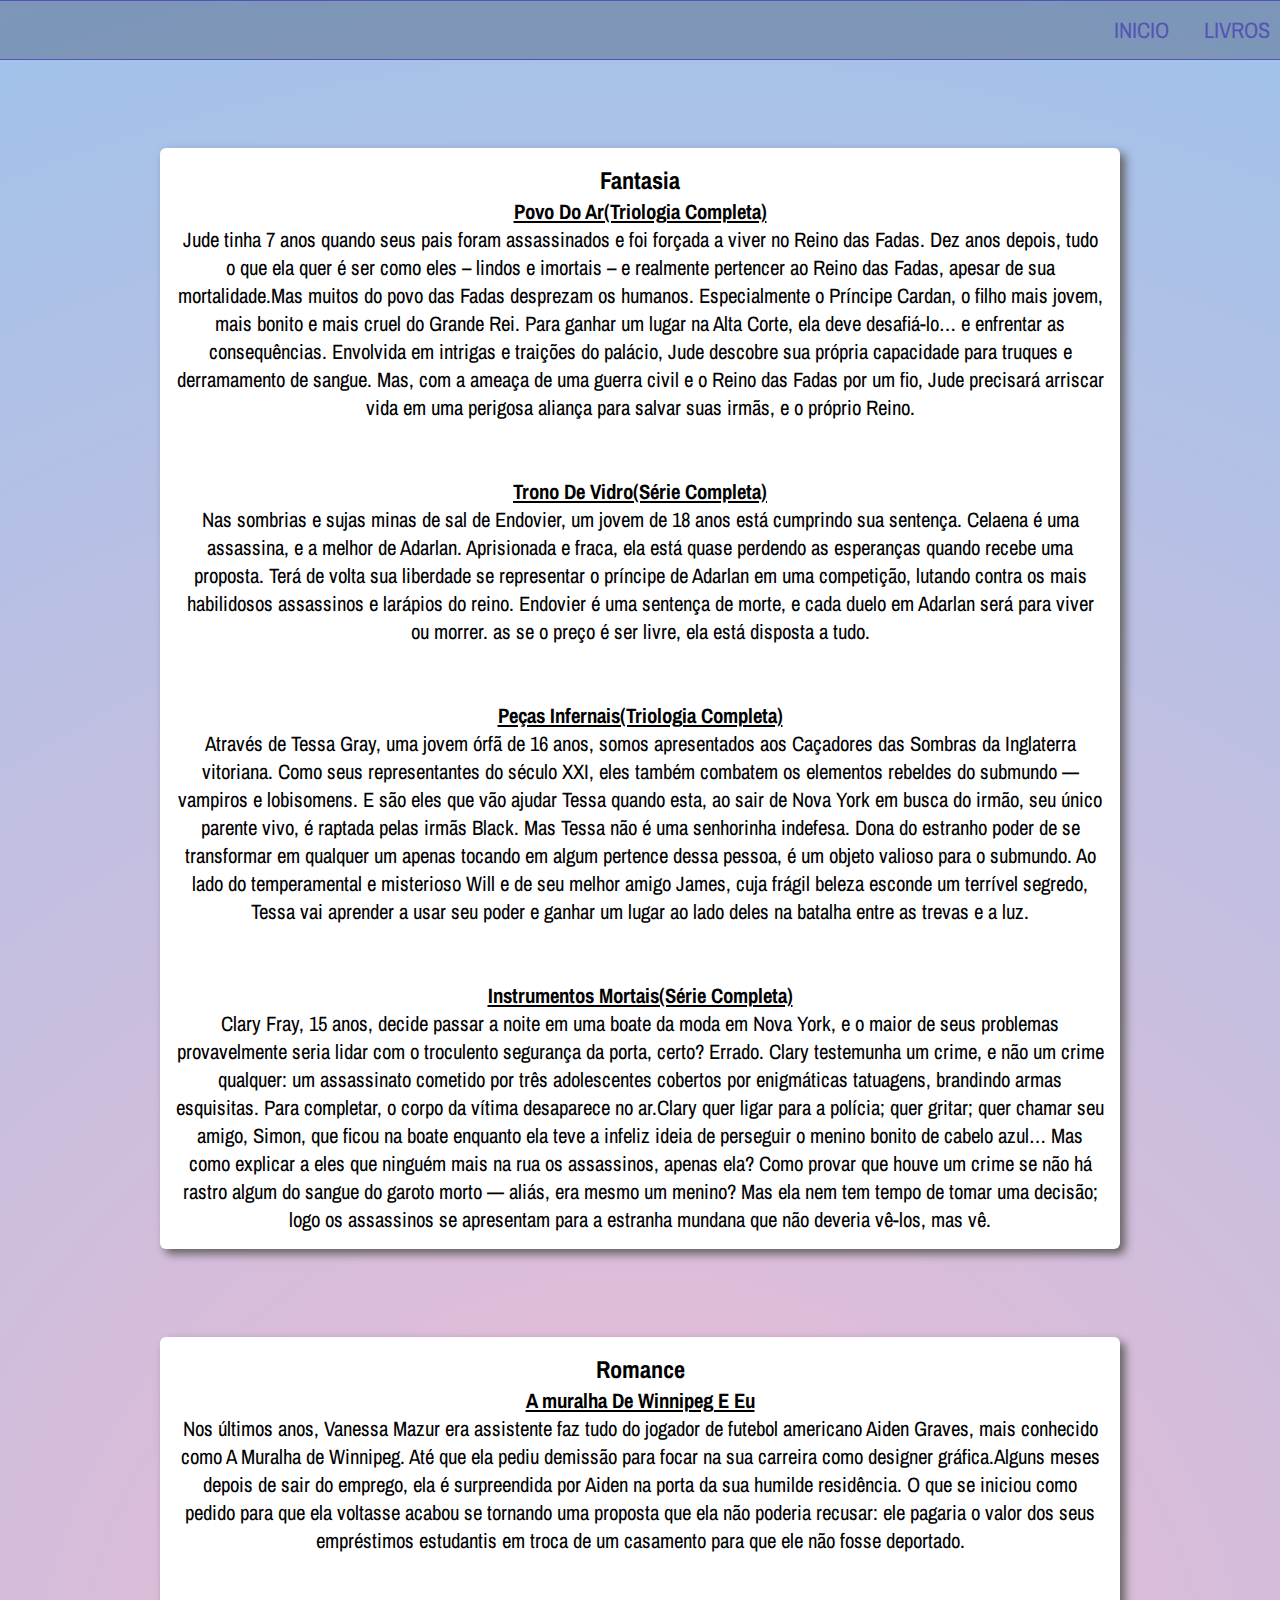
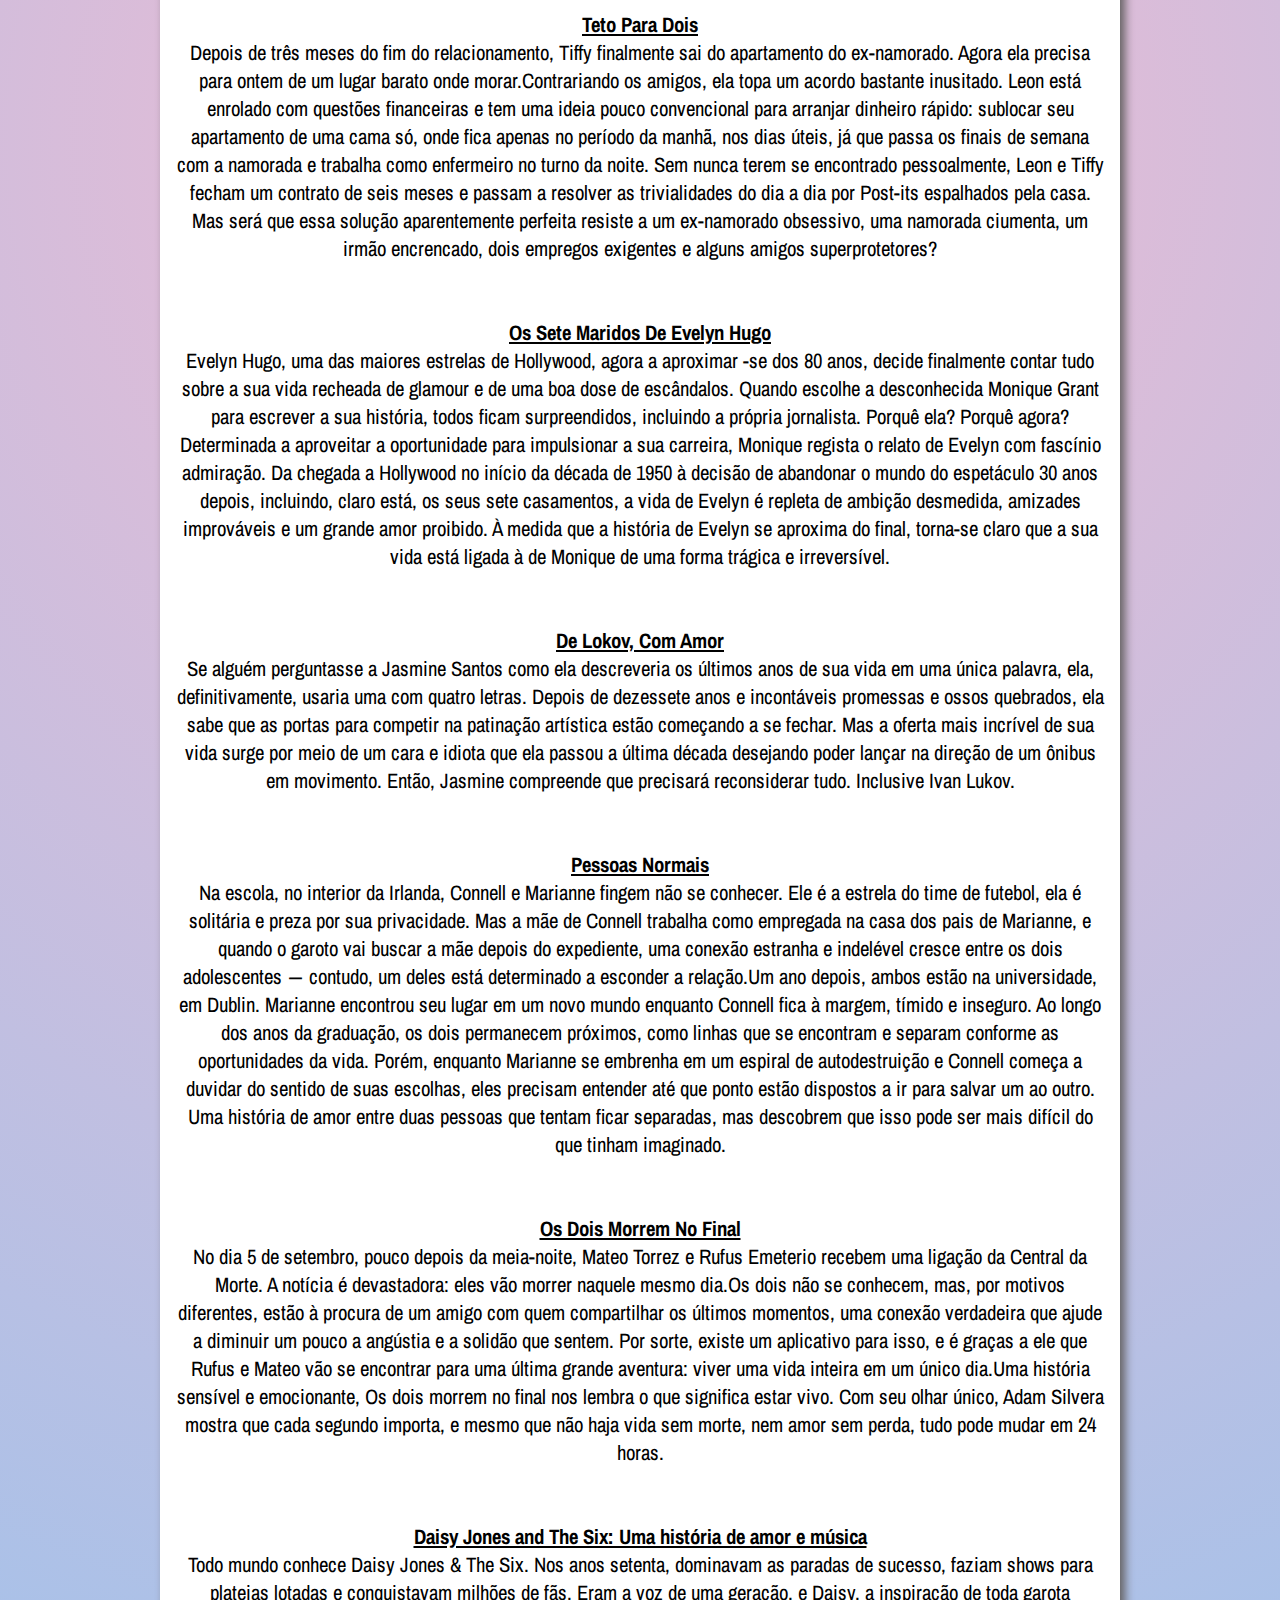
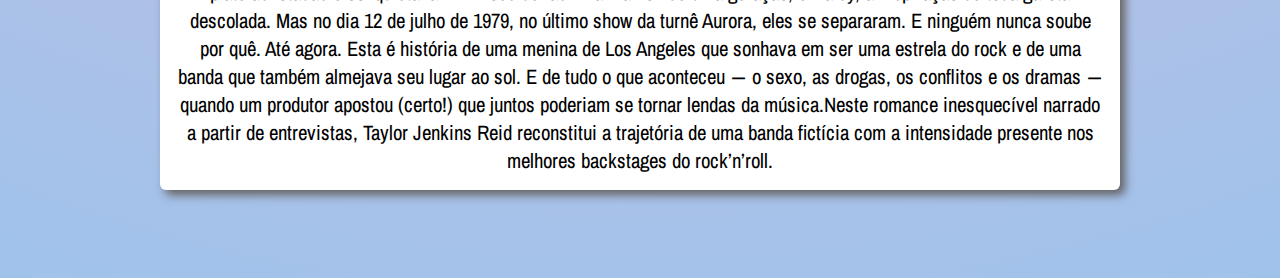
<file: index-1.html>
<!DOCTYPE html>
<html lang="pt-br">
<head>
	<meta charset="utf-8">
	<meta name="viewport" content="width=device-width, initial-scale=1">
   <link rel="stylesheet" href="https://cdnjs.cloudflare.com/ajax/libs/font-awesome/6.1.0/css/all.min.css" integrity="sha512-10/jx2EXwxxWqCLX/hHth/vu2KY3jCF70dCQB8TSgNjbCVAC/8vai53GfMDrO2Emgwccf2pJqxct9ehpzG+MTw==" crossorigin="anonymous" referrerpolicy="no-referrer" />
	
   <title>Livros</title>
   
	<link rel="stylesheet" type="text/css"href="css/stylee.css"> 

</head>

<body>

       <header>

       	<div class="logo">
            <i class="fa-solid fa-book-skull"></i>
          </div>

	<ul class="menu">
       <li><a href="index.html">Inicio</a></li>
       <li><a href="index-1.html">Livros</a></li>
	</ul>

       </header>

       <br><br>
       <br><br>
       
       <main>
       
       <section class="Fantasia"> 
       		<h3>Fantasia</h3>
       	        <p class="pc"><a href="https://drive.google.com/drive/folders/1_25DCaF4-xJw6ZukRcJ2QeXBOmQ1vCJR?usp=share_link"><strong>Povo Do Ar(Triologia Completa)</strong></a></p>
       
       <p> Jude tinha 7 anos quando seus pais foram assassinados
       	   e foi forçada a viver no Reino das Fadas. Dez anos depois,
       	   tudo o que ela quer é ser como eles – lindos e imortais –
       	   e realmente pertencer ao Reino das Fadas, apesar de sua 
       	   mortalidade.Mas muitos do povo das Fadas desprezam os humanos.
           Especialmente o Príncipe Cardan, o filho mais jovem, mais bonito
           e mais cruel do Grande Rei. Para ganhar um lugar na Alta Corte, 
           ela deve desafiá-lo… e enfrentar as consequências. Envolvida em 
           intrigas e traições do palácio, Jude descobre sua própria 
           capacidade para truques e  derramamento de sangue. Mas, com a 
           ameaça de uma guerra civil e o  Reino das Fadas por um fio, Jude
           precisará arriscar vida em uma perigosa aliança para salvar suas
           irmãs, e o próprio Reino.</p>
           <br><br>
          <p class="pc"><a href="https://drive.google.com/drive/folders/1rNVoH7mjjPgBxV_3IWAMnkvWsq6JpID6?usp=share_link"> <strong>Trono De  Vidro(Série Completa)</strong></a></p>
         <p>Nas sombrias e sujas minas de sal de Endovier,
            um jovem de 18 anos está cumprindo sua sentença.
            Celaena é uma assassina, e a melhor de Adarlan.
            Aprisionada e fraca, ela está quase perdendo as
            esperanças quando recebe uma proposta. Terá de 
            volta sua liberdade se representar o príncipe 
            de Adarlan em uma competição, lutando contra 
            os mais habilidosos assassinos e larápios do 
            reino. Endovier é uma sentença de morte, e cada
            duelo em Adarlan será para viver ou morrer.
            as se o preço é ser livre, ela está disposta 
            a tudo. </p><br><br>
        <p class="pc"><a href="https://drive.google.com/drive/folders/156_sAbjKNGihEJbrqBgEVKAQGmJN7HyP?usp=share_link"><strong>Peças Infernais(Triologia Completa)</strong></a></p>
        <p> Através de Tessa Gray, uma jovem órfã de 16 anos, somos 
        	apresentados aos Caçadores das Sombras da Inglaterra 
        	vitoriana. Como seus representantes do século XXI, eles
            também combatem os elementos rebeldes do submundo — 
            vampiros e lobisomens. E são eles que vão ajudar Tessa
            quando esta, ao sair de Nova York em busca do irmão,
            seu único parente vivo, é raptada pelas irmãs Black. Mas
            Tessa não é uma senhorinha indefesa. Dona do estranho 
            poder de se transformar em qualquer um apenas tocando em
            algum pertence dessa pessoa, é um objeto valioso para o 
            submundo. Ao lado do temperamental e misterioso Will e de
            seu melhor amigo James, cuja frágil beleza esconde um 
            terrível segredo, Tessa vai aprender a usar seu poder e
            ganhar um lugar ao lado deles na batalha entre as trevas
            e a luz.
        </p><br><br>
        <p class="pc"><a href="https://drive.google.com/drive/folders/1H4CCnI_PwAy5jf9AgGBH-uSoFx392HI0?usp=share_link"><strong>Instrumentos Mortais(Série Completa)</strong></a></p>
        <p> Clary Fray, 15 anos, decide passar a noite em uma boate da moda
            em Nova York, e o maior de seus problemas provavelmente seria 
            lidar com o troculento segurança da porta, certo? Errado. 
            Clary testemunha um crime, e não um crime qualquer: um assassinato
            cometido por três adolescentes cobertos por enigmáticas tatuagens, 
            brandindo armas esquisitas. Para completar, o corpo da vítima 
            desaparece no ar.Clary quer ligar para a polícia; quer gritar; quer
            chamar seu amigo, Simon, que ficou na boate enquanto ela teve a infeliz
            ideia de perseguir o menino bonito de cabelo azul… Mas como explicar a 
            eles que ninguém mais na rua os assassinos, apenas ela? Como provar que
            houve um crime se não há rastro algum do sangue do garoto morto — aliás,
            era mesmo um menino? Mas ela nem tem tempo de tomar uma decisão; logo os
            assassinos se apresentam para a estranha mundana que não deveria vê-los,
            mas vê.
        </p>

      </section>
      <br><br>
      
      <br><br>
        <section>
        	<h3>Romance</h3>
        	 <p class="pc"><a href="https://drive.google.com/drive/folders/1VUlumeejoLhzJwDOt-bTneCB7tCIs82_?usp=sharing"><strong>A muralha De Winnipeg E Eu </strong></a></p>
       	<p>Nos últimos anos, Vanessa Mazur era assistente faz tudo do
       	   jogador de futebol americano Aiden Graves, mais conhecido 
       	   como A Muralha de Winnipeg. Até que ela pediu demissão para 
       	   focar na sua carreira como designer gráfica.Alguns meses depois
       	   de sair do emprego, ela é surpreendida por Aiden na porta da sua
       	   humilde residência. O que se iniciou como pedido para que ela 
       	   voltasse acabou se tornando uma proposta que ela não poderia 
       	   recusar: ele pagaria o valor dos seus empréstimos estudantis 
       	   em troca de um casamento para que ele não fosse deportado.</p>
       	   <br><br><p class="pc"><a href="https://drive.google.com/drive/folders/12d49yasV9sFOUrWLxaqh6HIi4r-Yk15c?usp=share_link"><strong>Teto Para Dois </strong></a></p>
           <p>Depois de três meses do fim do relacionamento, Tiffy finalmente
              sai do apartamento do ex-namorado. Agora ela precisa para ontem
              de um lugar barato onde morar.Contrariando os amigos, ela topa um
              acordo bastante inusitado. Leon está enrolado com questões 
              financeiras e tem uma ideia pouco convencional para arranjar dinheiro
              rápido: sublocar seu apartamento de uma cama só, onde fica apenas no 
              período da manhã, nos dias úteis, já que passa os finais de semana com
               a namorada e trabalha como enfermeiro no turno da noite.
              Sem nunca terem se encontrado pessoalmente, Leon e Tiffy fecham um
              contrato de seis meses e passam a resolver as trivialidades do dia a dia
              por Post-its espalhados pela casa. Mas será que essa solução aparentemente
              perfeita resiste a um ex-namorado obsessivo, uma namorada ciumenta, um irmão
              encrencado, dois empregos exigentes e alguns amigos superprotetores?</p>
              <br><br>
           <p class="pc"><a href="https://drive.google.com/drive/folders/1FPv8fys0b5bv76qXiLgxB7WEzxy8Hdpb?usp=share_link"><strong>Os Sete Maridos De Evelyn Hugo </strong></a></p>
           <p>
           	Evelyn Hugo, uma das maiores estrelas de Hollywood, agora a aproximar
           	-se dos 80 anos, decide finalmente contar tudo sobre a sua vida recheada
            de glamour e de uma boa dose de escândalos. Quando escolhe a desconhecida 
            Monique Grant para escrever a sua história, todos ficam surpreendidos, 
            incluindo a própria jornalista. Porquê ela? Porquê agora?
            Determinada a aproveitar a oportunidade para impulsionar a sua carreira, 
            Monique regista o relato de Evelyn com fascínio admiração. Da chegada a
            Hollywood no início da década de 1950 à decisão de abandonar o mundo do
            espetáculo 30 anos depois, incluindo, claro está, os seus sete casamentos,
            a vida de Evelyn é repleta de ambição desmedida, amizades improváveis e um
            grande amor proibido. À medida que a história de Evelyn se aproxima do 
            final, torna-se claro que a sua vida está ligada à de Monique de uma 
            forma trágica e irreversível. 
           </p>
           <br><br>
           <p class="pc"><a href="https://drive.google.com/drive/folders/1gJtKcVV9dliXUZm7RXh0k9pvVF65ejbU?usp=share_link"><strong>De Lokov, Com Amor </strong></a></p>
           <p>Se alguém perguntasse a Jasmine Santos como ela descreveria os últimos anos
              de sua vida em uma única palavra, ela, definitivamente, usaria uma com quatro
              letras. Depois de dezessete anos e incontáveis promessas e ossos quebrados, 
              ela sabe que as portas para competir na patinação artística estão começando a 
              se fechar. Mas a oferta mais incrível de sua vida surge por meio de um cara 
              e idiota que ela passou a última década desejando poder lançar na direção de
              um ônibus em movimento. Então, Jasmine compreende que precisará reconsiderar
              tudo. Inclusive Ivan Lukov.</p><br><br>
           <p class="pc"><a href="https://drive.google.com/drive/folders/1ZN_p91tOotvvU2VyFMuW7puAe-hTvhLl?usp=sharing"><strong>Pessoas Normais</strong></a></p>
           <p>Na escola, no interior da Irlanda, Connell e Marianne fingem não se conhecer.
            Ele é a estrela do time de futebol, ela é solitária e preza por sua privacidade.
            Mas a mãe de Connell trabalha como empregada na casa dos pais de Marianne, e 
            quando o garoto vai buscar a mãe depois do expediente, uma conexão estranha e 
            indelével cresce entre os dois adolescentes ― contudo, um deles está determinado 
            a esconder a relação.Um ano depois, ambos estão na universidade, em Dublin. 
            Marianne encontrou seu lugar em um novo mundo enquanto Connell fica à margem, 
            tímido e inseguro. Ao longo dos anos da graduação, os dois permanecem próximos,
            como linhas que se encontram e separam conforme as oportunidades da vida. 
            Porém, enquanto Marianne se embrenha em um espiral de autodestruição e Connell
            começa a duvidar do sentido de suas escolhas, eles precisam entender até que
            ponto estão dispostos a ir para salvar um ao outro. Uma história de amor entre
            duas pessoas que tentam ficar  separadas, mas descobrem que isso pode ser mais 
            difícil do que tinham imaginado.
            </p><br><br>
             <p class="pc"><a href="https://drive.google.com/drive/folders/1SD_9jy8VMRzMvqjzuCJrHPmd1sOE79tT?usp=sharing"><strong>Os Dois Morrem No Final</strong></a></p>
             <p>
             	No dia 5 de setembro, pouco depois da meia-noite, Mateo Torrez e Rufus 
             	Emeterio recebem uma ligação da Central da Morte. A notícia é devastadora:
                eles vão morrer naquele mesmo dia.Os dois não se conhecem, mas, por motivos
                diferentes, estão à procura de um amigo com quem compartilhar os últimos 
                momentos, uma conexão verdadeira que ajude a diminuir um pouco a angústia
                e a solidão que sentem. Por sorte, existe um aplicativo para isso, e é 
                graças a ele que Rufus e Mateo vão se encontrar para uma última grande
                aventura: viver uma vida inteira em um único dia.Uma história sensível e 
                emocionante, Os dois morrem no final nos lembra o que significa estar vivo.
                Com seu olhar único, Adam Silvera mostra que cada segundo importa, e mesmo
                que não haja vida sem morte, nem amor sem perda, tudo pode mudar em 24 horas.

             </p>
             <br><br>
              <p class="pc"><a href="https://drive.google.com/drive/folders/1GISptLe4Ah95YSKO7W8l_gvs7pFQL3Wb?usp=share_link"><strong>Daisy Jones and The Six: Uma história de amor e música</strong></a></p>
              <p>Todo mundo conhece Daisy Jones & The Six. Nos anos setenta, dominavam
               as paradas de sucesso, faziam shows para plateias lotadas e conquistavam
               milhões de fãs. Eram a voz de uma geração, e Daisy, a inspiração de toda 
               garota descolada. Mas no dia 12 de julho de 1979, no último show da turnê
               Aurora, eles se separaram. E ninguém nunca soube por quê. Até agora. Esta
               é história de uma menina de Los Angeles que sonhava em ser uma estrela do 
               rock e de uma banda que também almejava seu lugar ao sol. E de tudo o que
               aconteceu ― o sexo, as drogas, os conflitos e os dramas ― quando um produtor
               apostou (certo!) que juntos poderiam se tornar lendas da música.Neste romance
               inesquecível narrado a partir de entrevistas, Taylor Jenkins Reid reconstitui
               a trajetória de uma banda fictícia com a intensidade presente nos melhores 
               backstages do rock’n’roll.</p>
       </section> 
       <br><br>
       <br><br>

      </main> 
      <footer>
      	

      </footer>
</body>
</html>
</file>
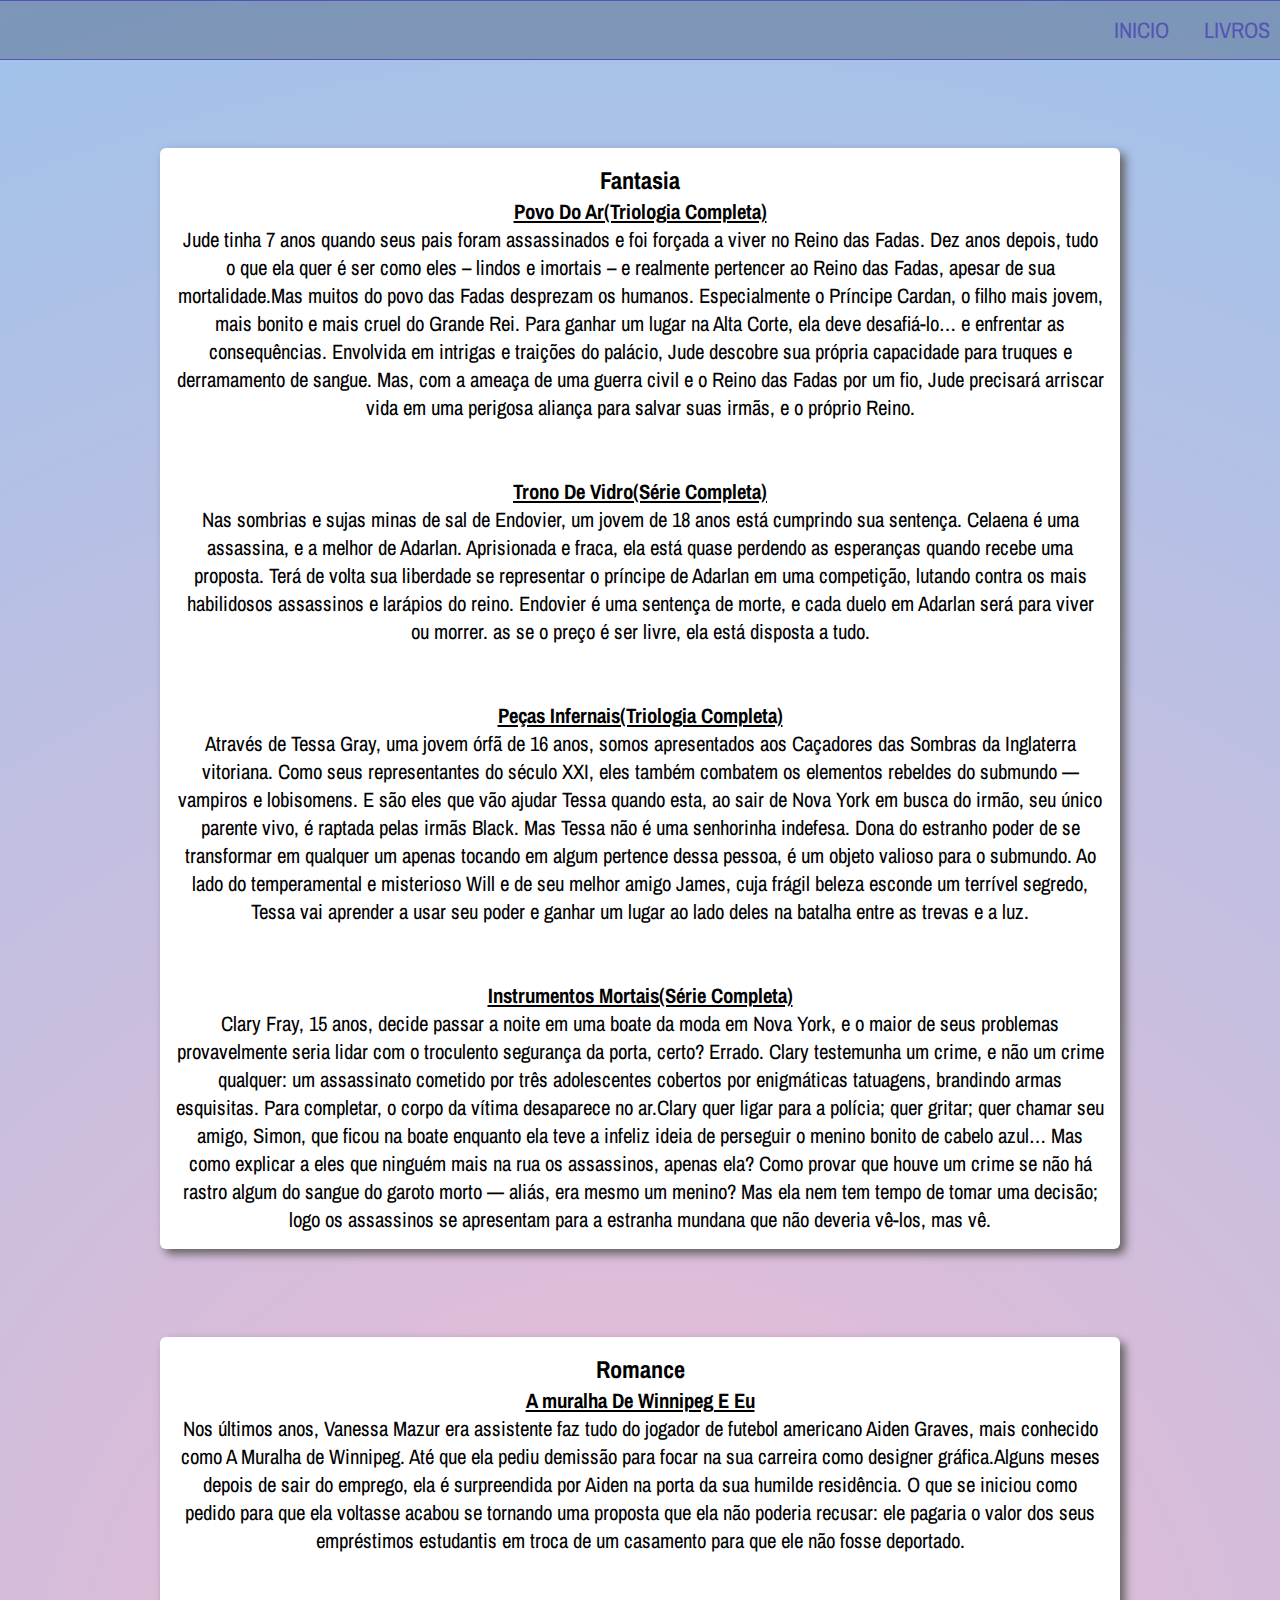
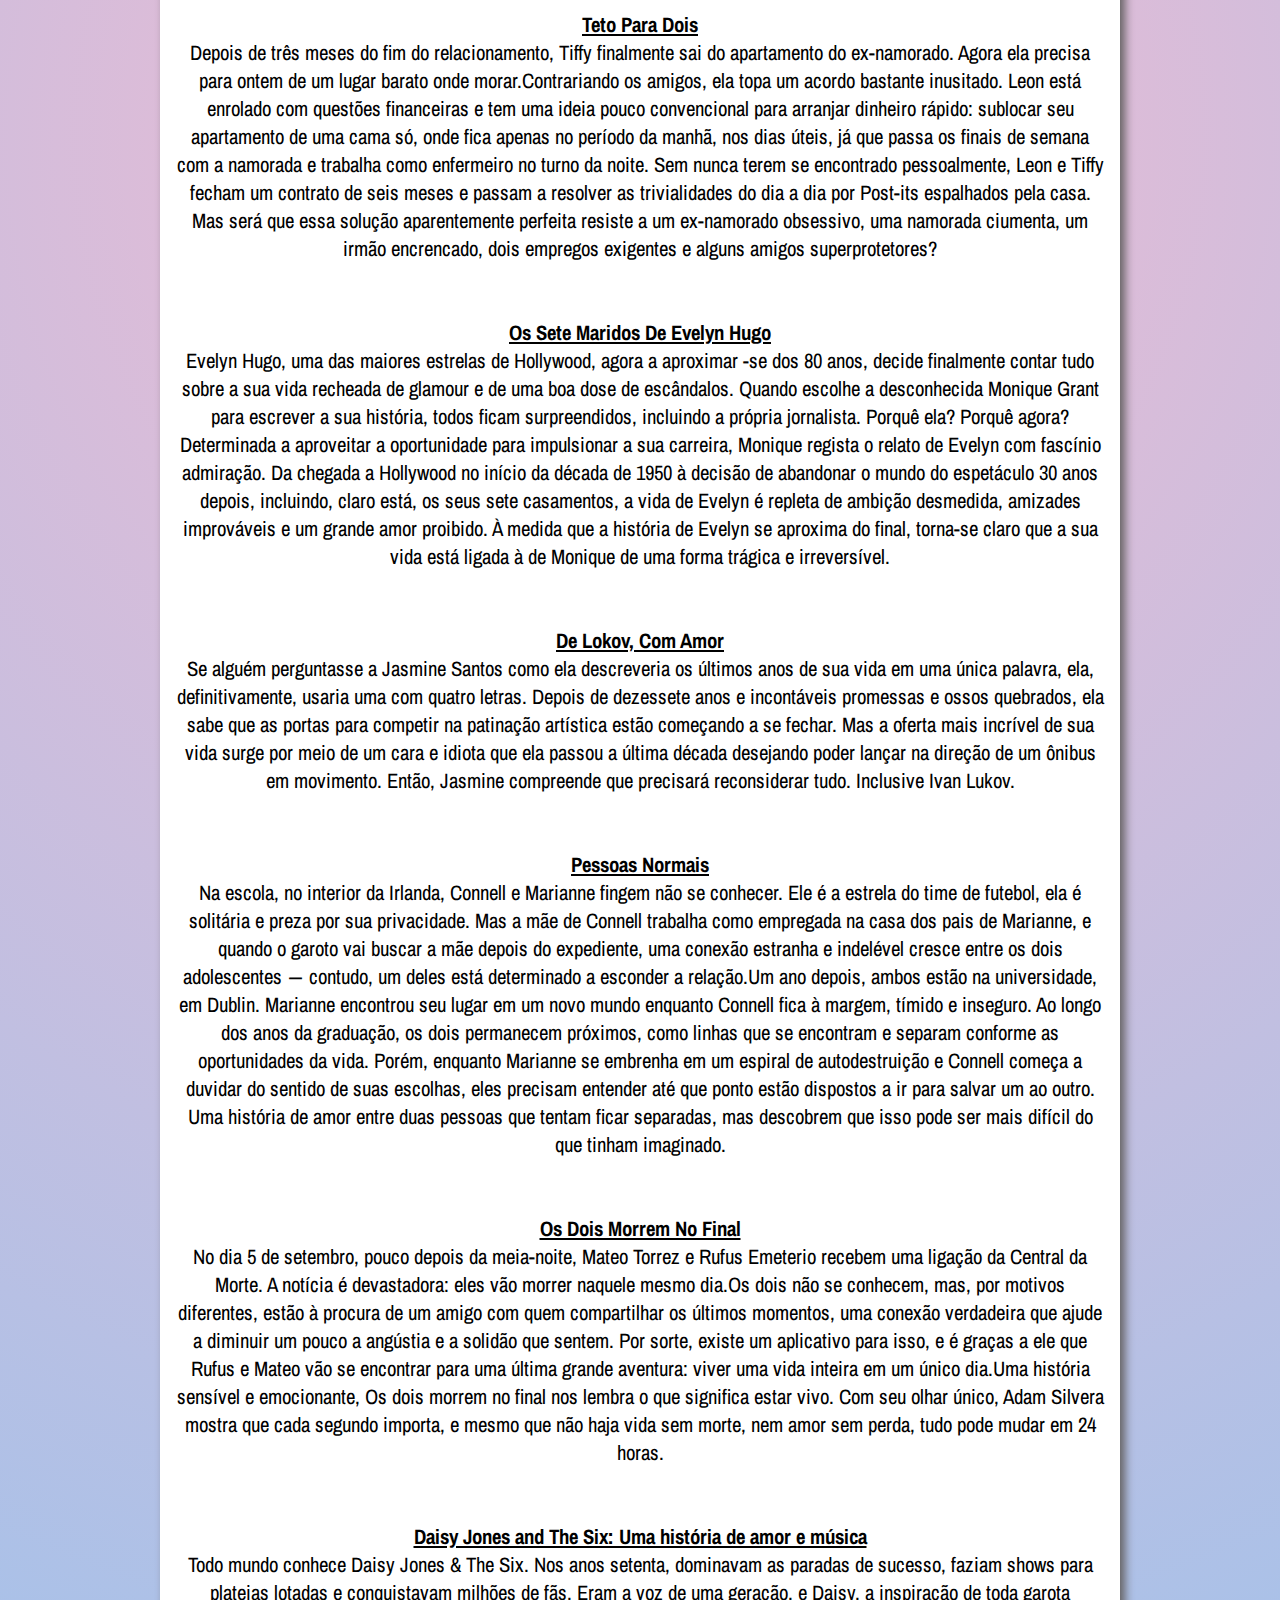
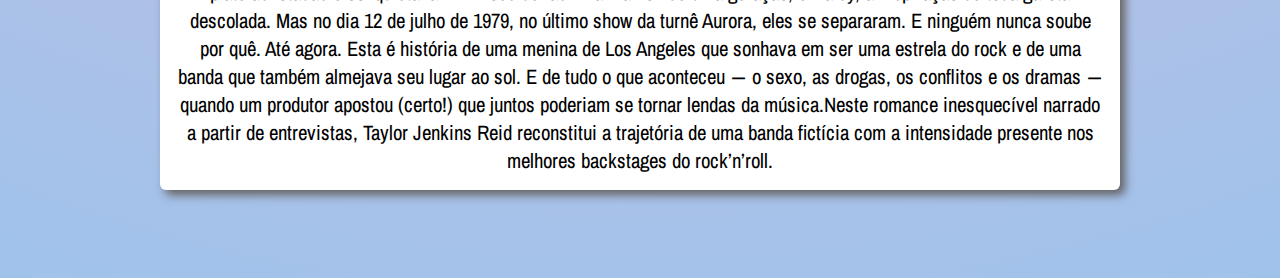
<file: livros.html>
<!DOCTYPE html>
<html lang="pt-br">
<head>
    
    <meta name="author" content="@smoak"> 
    <meta name="description" content="Livros E Descrições">
    <meta name="keywords" content="sites, web, desemvolvimento, leitura, livros">
    
    <meta charset="utf-8">
    <meta name="viewport" content="width=device-width, initial-scale=1">
   <link rel="stylesheet" href="https://cdnjs.cloudflare.com/ajax/libs/font-awesome/6.1.0/css/all.min.css" integrity="sha512-10/jx2EXwxxWqCLX/hHth/vu2KY3jCF70dCQB8TSgNjbCVAC/8vai53GfMDrO2Emgwccf2pJqxct9ehpzG+MTw==" crossorigin="anonymous" referrerpolicy="no-referrer" />
    
   <title>Livros</title>
   
    <link rel="stylesheet" type="text/css"href="css/stylee.css"> 

</head>


<body>

       <header>

        <div class="logo">
            <a href="index.html" aria-label="link do icone de inicio">
            <i class="fa-solid fa-book-skull"></i>
        </a>
          </div>

    <ul class="menu">
       <li><a href="index.html">Inicio</a></li>
       <li><a href="livros.html">Livros</a></li>
    </ul>

       </header>

       <br><br>
       <br><br>
       
       <main>
       
       <section class="Fantasia"> 
            <h3>Fantasia</h3>
                <p class="pc"><a href="https://drive.google.com/drive/folders/1_25DCaF4-xJw6ZukRcJ2QeXBOmQ1vCJR?usp=share_link"><strong>Povo Do Ar(Triologia Completa)</strong></a></p>
       
       <p> Jude tinha 7 anos quando seus pais foram assassinados
           e foi forçada a viver no Reino das Fadas. Dez anos depois,
           tudo o que ela quer é ser como eles – lindos e imortais –
           e realmente pertencer ao Reino das Fadas, apesar de sua 
           mortalidade.Mas muitos do povo das Fadas desprezam os humanos.
           Especialmente o Príncipe Cardan, o filho mais jovem, mais bonito
           e mais cruel do Grande Rei. Para ganhar um lugar na Alta Corte, 
           ela deve desafiá-lo… e enfrentar as consequências. Envolvida em 
           intrigas e traições do palácio, Jude descobre sua própria 
           capacidade para truques e  derramamento de sangue. Mas, com a 
           ameaça de uma guerra civil e o  Reino das Fadas por um fio, Jude
           precisará arriscar vida em uma perigosa aliança para salvar suas
           irmãs, e o próprio Reino.</p>
           <br><br>
          <p class="pc"><a href="https://drive.google.com/drive/folders/1rNVoH7mjjPgBxV_3IWAMnkvWsq6JpID6?usp=share_link"> <strong>Trono De  Vidro(Série Completa)</strong></a></p>
         <p>Nas sombrias e sujas minas de sal de Endovier,
            um jovem de 18 anos está cumprindo sua sentença.
            Celaena é uma assassina, e a melhor de Adarlan.
            Aprisionada e fraca, ela está quase perdendo as
            esperanças quando recebe uma proposta. Terá de 
            volta sua liberdade se representar o príncipe 
            de Adarlan em uma competição, lutando contra 
            os mais habilidosos assassinos e larápios do 
            reino. Endovier é uma sentença de morte, e cada
            duelo em Adarlan será para viver ou morrer.
            as se o preço é ser livre, ela está disposta 
            a tudo. </p><br><br>
        <p class="pc"><a href="https://drive.google.com/drive/folders/156_sAbjKNGihEJbrqBgEVKAQGmJN7HyP?usp=share_link"><strong>Peças Infernais(Triologia Completa)</strong></a></p>
        <p> Através de Tessa Gray, uma jovem órfã de 16 anos, somos 
            apresentados aos Caçadores das Sombras da Inglaterra 
            vitoriana. Como seus representantes do século XXI, eles
            também combatem os elementos rebeldes do submundo — 
            vampiros e lobisomens. E são eles que vão ajudar Tessa
            quando esta, ao sair de Nova York em busca do irmão,
            seu único parente vivo, é raptada pelas irmãs Black. Mas
            Tessa não é uma senhorinha indefesa. Dona do estranho 
            poder de se transformar em qualquer um apenas tocando em
            algum pertence dessa pessoa, é um objeto valioso para o 
            submundo. Ao lado do temperamental e misterioso Will e de
            seu melhor amigo James, cuja frágil beleza esconde um 
            terrível segredo, Tessa vai aprender a usar seu poder e
            ganhar um lugar ao lado deles na batalha entre as trevas
            e a luz.
        </p><br><br>
        <p class="pc"><a href="https://drive.google.com/drive/folders/1H4CCnI_PwAy5jf9AgGBH-uSoFx392HI0?usp=share_link"><strong>Instrumentos Mortais(Série Completa)</strong></a></p>
        <p> Clary Fray, 15 anos, decide passar a noite em uma boate da moda
            em Nova York, e o maior de seus problemas provavelmente seria 
            lidar com o troculento segurança da porta, certo? Errado. 
            Clary testemunha um crime, e não um crime qualquer: um assassinato
            cometido por três adolescentes cobertos por enigmáticas tatuagens, 
            brandindo armas esquisitas. Para completar, o corpo da vítima 
            desaparece no ar.Clary quer ligar para a polícia; quer gritar; quer
            chamar seu amigo, Simon, que ficou na boate enquanto ela teve a infeliz
            ideia de perseguir o menino bonito de cabelo azul… Mas como explicar a 
            eles que ninguém mais na rua os assassinos, apenas ela? Como provar que
            houve um crime se não há rastro algum do sangue do garoto morto — aliás,
            era mesmo um menino? Mas ela nem tem tempo de tomar uma decisão; logo os
            assassinos se apresentam para a estranha mundana que não deveria vê-los,
            mas vê.
        </p>

      </section>
      <br><br>
      
      <br><br>
        <section>
            <h3>Romance</h3>
             <p class="pc"><a href="https://drive.google.com/drive/folders/1VUlumeejoLhzJwDOt-bTneCB7tCIs82_?usp=sharing"><strong>A muralha De Winnipeg E Eu </strong></a></p>
        <p>Nos últimos anos, Vanessa Mazur era assistente faz tudo do
           jogador de futebol americano Aiden Graves, mais conhecido 
           como A Muralha de Winnipeg. Até que ela pediu demissão para 
           focar na sua carreira como designer gráfica.Alguns meses depois
           de sair do emprego, ela é surpreendida por Aiden na porta da sua
           humilde residência. O que se iniciou como pedido para que ela 
           voltasse acabou se tornando uma proposta que ela não poderia 
           recusar: ele pagaria o valor dos seus empréstimos estudantis 
           em troca de um casamento para que ele não fosse deportado.</p>
           <br><br><p class="pc"><a href="https://drive.google.com/drive/folders/12d49yasV9sFOUrWLxaqh6HIi4r-Yk15c?usp=share_link"><strong>Teto Para Dois </strong></a></p>
           <p>Depois de três meses do fim do relacionamento, Tiffy finalmente
              sai do apartamento do ex-namorado. Agora ela precisa para ontem
              de um lugar barato onde morar.Contrariando os amigos, ela topa um
              acordo bastante inusitado. Leon está enrolado com questões 
              financeiras e tem uma ideia pouco convencional para arranjar dinheiro
              rápido: sublocar seu apartamento de uma cama só, onde fica apenas no 
              período da manhã, nos dias úteis, já que passa os finais de semana com
               a namorada e trabalha como enfermeiro no turno da noite.
              Sem nunca terem se encontrado pessoalmente, Leon e Tiffy fecham um
              contrato de seis meses e passam a resolver as trivialidades do dia a dia
              por Post-its espalhados pela casa. Mas será que essa solução aparentemente
              perfeita resiste a um ex-namorado obsessivo, uma namorada ciumenta, um irmão
              encrencado, dois empregos exigentes e alguns amigos superprotetores?</p>
              <br><br>
           <p class="pc"><a href="https://drive.google.com/drive/folders/1FPv8fys0b5bv76qXiLgxB7WEzxy8Hdpb?usp=share_link"><strong>Os Sete Maridos De Evelyn Hugo </strong></a></p>
           <p>
            Evelyn Hugo, uma das maiores estrelas de Hollywood, agora a aproximar
            -se dos 80 anos, decide finalmente contar tudo sobre a sua vida recheada
            de glamour e de uma boa dose de escândalos. Quando escolhe a desconhecida 
            Monique Grant para escrever a sua história, todos ficam surpreendidos, 
            incluindo a própria jornalista. Porquê ela? Porquê agora?
            Determinada a aproveitar a oportunidade para impulsionar a sua carreira, 
            Monique regista o relato de Evelyn com fascínio admiração. Da chegada a
            Hollywood no início da década de 1950 à decisão de abandonar o mundo do
            espetáculo 30 anos depois, incluindo, claro está, os seus sete casamentos,
            a vida de Evelyn é repleta de ambição desmedida, amizades improváveis e um
            grande amor proibido. À medida que a história de Evelyn se aproxima do 
            final, torna-se claro que a sua vida está ligada à de Monique de uma 
            forma trágica e irreversível. 
           </p>
           <br><br>
           <p class="pc"><a href="https://drive.google.com/drive/folders/1gJtKcVV9dliXUZm7RXh0k9pvVF65ejbU?usp=share_link"><strong>De Lokov, Com Amor </strong></a></p>
           <p>Se alguém perguntasse a Jasmine Santos como ela descreveria os últimos anos
              de sua vida em uma única palavra, ela, definitivamente, usaria uma com quatro
              letras. Depois de dezessete anos e incontáveis promessas e ossos quebrados, 
              ela sabe que as portas para competir na patinação artística estão começando a 
              se fechar. Mas a oferta mais incrível de sua vida surge por meio de um cara 
              e idiota que ela passou a última década desejando poder lançar na direção de
              um ônibus em movimento. Então, Jasmine compreende que precisará reconsiderar
              tudo. Inclusive Ivan Lukov.</p><br><br>
           <p class="pc"><a href="https://drive.google.com/drive/folders/1ZN_p91tOotvvU2VyFMuW7puAe-hTvhLl?usp=sharing"><strong>Pessoas Normais</strong></a></p>
           <p>Na escola, no interior da Irlanda, Connell e Marianne fingem não se conhecer.
            Ele é a estrela do time de futebol, ela é solitária e preza por sua privacidade.
            Mas a mãe de Connell trabalha como empregada na casa dos pais de Marianne, e 
            quando o garoto vai buscar a mãe depois do expediente, uma conexão estranha e 
            indelével cresce entre os dois adolescentes ― contudo, um deles está determinado 
            a esconder a relação.Um ano depois, ambos estão na universidade, em Dublin. 
            Marianne encontrou seu lugar em um novo mundo enquanto Connell fica à margem, 
            tímido e inseguro. Ao longo dos anos da graduação, os dois permanecem próximos,
            como linhas que se encontram e separam conforme as oportunidades da vida. 
            Porém, enquanto Marianne se embrenha em um espiral de autodestruição e Connell
            começa a duvidar do sentido de suas escolhas, eles precisam entender até que
            ponto estão dispostos a ir para salvar um ao outro. Uma história de amor entre
            duas pessoas que tentam ficar  separadas, mas descobrem que isso pode ser mais 
            difícil do que tinham imaginado.
            </p><br><br>
             <p class="pc"><a href="https://drive.google.com/drive/folders/1SD_9jy8VMRzMvqjzuCJrHPmd1sOE79tT?usp=sharing"><strong>Os Dois Morrem No Final</strong></a></p>
             <p>
                No dia 5 de setembro, pouco depois da meia-noite, Mateo Torrez e Rufus 
                Emeterio recebem uma ligação da Central da Morte. A notícia é devastadora:
                eles vão morrer naquele mesmo dia.Os dois não se conhecem, mas, por motivos
                diferentes, estão à procura de um amigo com quem compartilhar os últimos 
                momentos, uma conexão verdadeira que ajude a diminuir um pouco a angústia
                e a solidão que sentem. Por sorte, existe um aplicativo para isso, e é 
                graças a ele que Rufus e Mateo vão se encontrar para uma última grande
                aventura: viver uma vida inteira em um único dia.Uma história sensível e 
                emocionante, Os dois morrem no final nos lembra o que significa estar vivo.
                Com seu olhar único, Adam Silvera mostra que cada segundo importa, e mesmo
                que não haja vida sem morte, nem amor sem perda, tudo pode mudar em 24 horas.

             </p>
             <br><br>
              <p class="pc"><a href="https://drive.google.com/drive/folders/1GISptLe4Ah95YSKO7W8l_gvs7pFQL3Wb?usp=share_link"><strong>Daisy Jones and The Six: Uma história de amor e música</strong></a></p>
              <p>Todo mundo conhece Daisy Jones & The Six. Nos anos setenta, dominavam
               as paradas de sucesso, faziam shows para plateias lotadas e conquistavam
               milhões de fãs. Eram a voz de uma geração, e Daisy, a inspiração de toda 
               garota descolada. Mas no dia 12 de julho de 1979, no último show da turnê
               Aurora, eles se separaram. E ninguém nunca soube por quê. Até agora. Esta
               é história de uma menina de Los Angeles que sonhava em ser uma estrela do 
               rock e de uma banda que também almejava seu lugar ao sol. E de tudo o que
               aconteceu ― o sexo, as drogas, os conflitos e os dramas ― quando um produtor
               apostou (certo!) que juntos poderiam se tornar lendas da música.Neste romance
               inesquecível narrado a partir de entrevistas, Taylor Jenkins Reid reconstitui
               a trajetória de uma banda fictícia com a intensidade presente nos melhores 
               backstages do rock’n’roll.</p>
       </section> 
       <br><br>
       <br><br>

      </main> 
      <footer>
        

      </footer>
</body>
</html>
</file>
<file: css/stylee.css>
@import url('https://fonts.googleapis.com/css2?family=Archivo+Narrow:ital@1&family=Dancing+Script&family=Kalam:wght@300&family=Lobster&display=swap');
*{
	margin: 0;
	padding: 0;
	box-sizing: border-box;
	font-family: 'Archivo Narrow', sans-serif;
	 
}

main{
	max-width: 1200px;
	margin: 0 auto;
}

header{
	background: #171e3144;
	padding: 20px 0;
    border-bottom: 1px solid #5654b3;
    color: #5654b3;
	height: 60px;
	display: flex;
	justify-content: space-between;
	padding: 10px;
	align-items: center;
	flex-wrap: wrap;
	border-top: 1px solid #5654b3;
}
.menu{
	list-style: none;
	 display: flex;
}
.menu li a{
	color:#5654b3;
	text-decoration: none;
	display: block;
	margin-left: 35px;
	border-radius: 5px;
	text-transform: uppercase;
	font-size: 1.4em;
	

}
.menu li a:hover{
	color: white;
	display: block;
	text-decoration: none;
	background: #5654b3 ;
	margin-left: 10px;
}
.logo i { 
    .logo i  /* logo */
    height: 35px;
    width:31px;
    background:rgb(173,220,220);
    color:#5700d5;
    border-radius: 50%;
    display: inline-flex;
    align-items: center;
    justify-content: center;
    font-size: 36px;
    cursor: pointer;}

body{
	background: radial-gradient(circle, rgba(238,174,202,0.8463760504201681) 0%, rgba(148,187,233,0.8939950980392157) 100%);
}
section {

	width: 80%;
	background-color: white;
	box-shadow: 5px 5px 10px rgb(100, 97, 97) ;
	margin-left: auto;
	margin-right:auto ;
	border-radius: 6px;
	text-align: center;
	padding: 16px;
	font-size: 1.3em;

}
.pc a{
/*	text-decoration: none;*/
	color: black;
    align-items: center;
	justify-content:center;
}
p{
	text-align: center;
}
</file>
